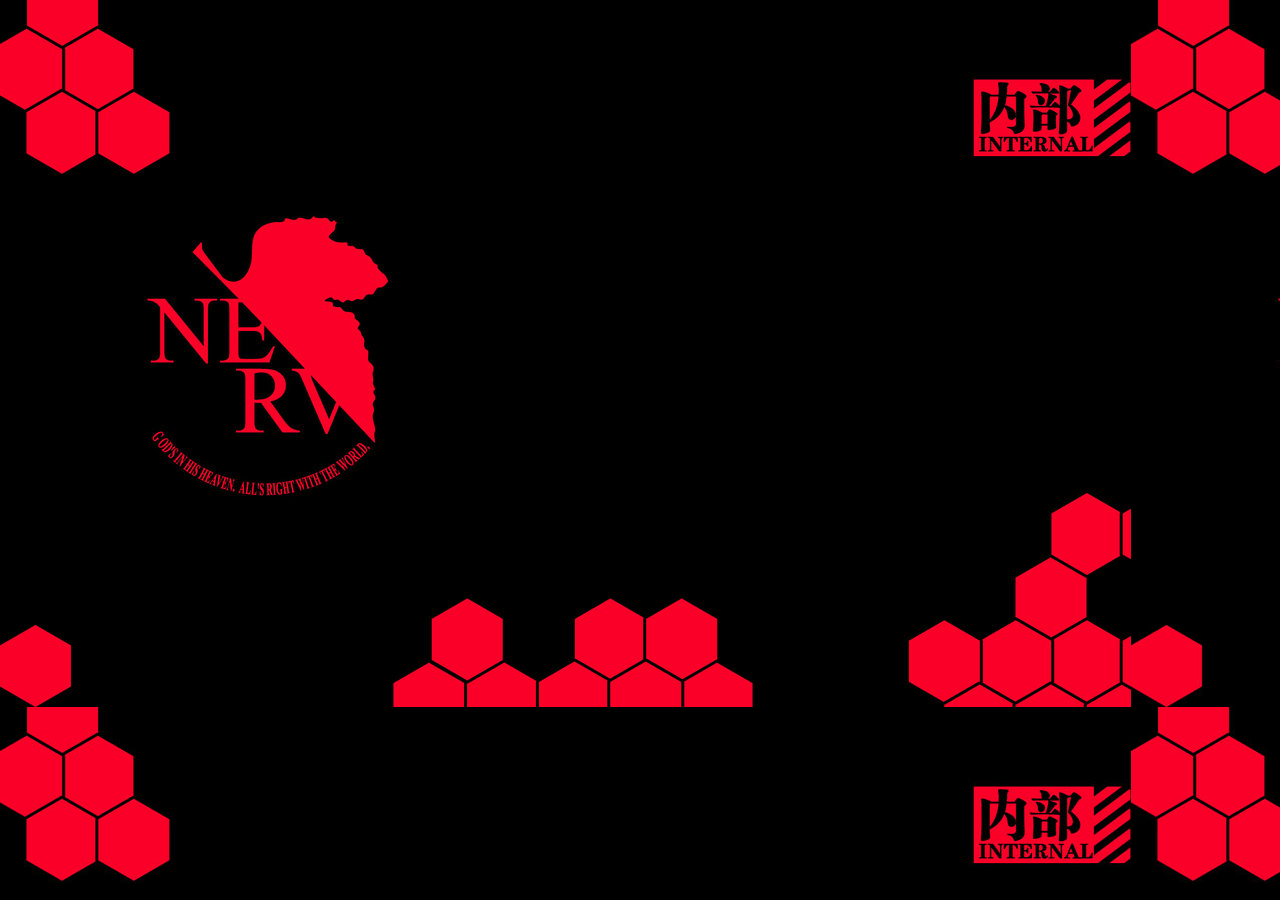
<file: index.html>
<!DOCTYPE html>
<html lang="en">
<head>
    <link rel = "stylesheet" href="WelcomePage.css">
    <link rel="stylesheet" href="https://cdnjs.cloudflare.com/ajax/libs/font-awesome/6.0.0-beta3/css/all.min.css">
    <meta charset="UTF-8">
    <meta name="viewport" content="width=device-width, initial-scale=1.0">
    <title>Welcome || Julius Emmanuel B. Ramos</title>
</head>
<body>
    <div class="container">
        <img src="je.jpg" alt="Profile Image" class="profile-image">
        <p class="connect-text">CONNECT WITH ME</p>
        <div class="social-icons">
            <div class="social-icons">
                <a href="https://www.instagram.com/yoshimun3" target="_blank"><i class="fab fa-instagram fa-2x"></i></a>
                <a href="https://www.facebook.com/jeyieeeeee"  target="_blank"><i class="fab fa-facebook fa-2x"></i></a>
                <a href="https://twitter.com/y0shimuneeeeee"  target="_blank"><i class="fab fa-twitter fa-2x"></i></a>
                <a href="mailto:jeramos1114@gmail.com"  target="_blank"><i class="fas fa-envelope fa-2x"></i></a>
                <a href="https://www.linkedin.com/in/julius-emmanuel-ramos-190b86302/"  target="_blank"><i class="fab fa-linkedin fa-2x"></i></a>
            </div>
        </div>
        <h1>JULIUS EMMANUEL B. RAMOS</h1>
        <h2>COMPUTER SCIENCE STUDENT</h2>
        <a href="LandingPage.html" class="button">LEARN MORE</a>
    </div>
</body>
</html>
</file>
<file: WelcomePage.css>
@font-face {
    font-family: myFont;
    src: url(eva.otf);
    }
    body {
        font-family: myFont;
        font-stretch: condensed;
        margin: 0;
        padding: 0;
        background-color: rgba(0, 0, 0, 0.5);
        background-image: url(Nerv\ Os\ Logon\ By\ Momo100100.jpg);
        color: #fff; /* Set text color to white */
    }
    .container {
        display: flex;
        flex-direction: column;
        justify-content: center;
        align-items: center;
        min-height: 100vh; 
        opacity: 0; 
        animation: fadeUpText 1s ease-in-out forwards;
    }
     
    @keyframes fadeIn {
        from {
            opacity: 0; 
        }
        to {
            opacity: 1; 
        }
    }

    .profile-image {
        width: 200px; /* Adjust the width of the image */
        height: auto; /* Maintain aspect ratio */
        margin-bottom: 20px; /* Add margin bottom for spacing */
        border-radius: 10px; /* Add rounded corners to the image */
        opacity: 0; /* Initially set opacity to 0 */
        animation: fadeInImage 1s ease-in-out forwards; /* Apply fade-in animation */
    }

    @keyframes fadeInImage {
        from {
            opacity: 0; /* Start from opacity 0 */
        }
        to {
            opacity: 1; /* End at opacity 1 */
        }
    }

    .connect-text {
        opacity: 0; /* Initially set opacity to 0 */
        animation: fadeUpText 1s ease-in-out forwards; /* Apply fade-up animation */
    }

    @keyframes fadeUpText {
        from {
            opacity: 0; /* Start from opacity 0 */
            transform: translateY(20px); /* Move the text down */
        }
        to {
            opacity: 1; /* End at opacity 1 */
            transform: translateY(0); /* Move the text up to its original position */
        }
    }

    .social-icons {
        display: flex;
        justify-content: center;
        align-items: center;
        margin-bottom: 5px; /* Add margin bottom for spacing */
        
    }
    .social-icon {
        margin: 0 10px; /* Adjust margin for spacing between icons */
        animation: fadeUpText 1s ease-in-out forwards;
        
    }
    .social-icons a {
        margin-right: 20px; /* Adjust the value as per your spacing preference */
        animation: fadeUpText 1s ease-in-out forwards;
        transition: transform 0.3s ease;
        
        
    }
    .social-icons a i {
        color: white; /* Set the color to red */
        transition: transform 0.3s ease;
        
    }
    .social-icons a:hover i {
         transform: scale(1.2); /* Increase icon size on hover */
    }
    p{
        font-weight: bold;
    }
    h1 {
        font-family: myFont;
        font-stretch: condensed;
        color: white; /* Set the color to red */
        font-size: 60px;
        margin-bottom: 15px;
        animation: fadeUpText 1s ease-in-out forwards;
    }
    h2 {
        color: white; /* Set the color to red */
        font-family: myFont;
        font-stretch: condensed;
        font-size: 24px;
        margin-bottom: 30px; /* Adjusted margin bottom for spacing */
        animation: fadeUpText 1s ease-in-out forwards;
    }
    .button {
        box-shadow: 4px 4px 10px 2px #ff0000; /* Set box-shadow color to red */
        background-color: black; /* Set background color to red */
        color: #ff0000; /* Set text color to white */
        padding: 10px 20px;
        text-decoration: none;
        border-radius: 10px; /* Adjust the border-radius to round the corners */
        transition: transform 0.3s ease;
        font-weight: no;
    }

    .button:hover {
        transform: scale(1.2);
    }
    .profile-image
    {
        box-shadow: 4px 4px 10px 2px #ff0000; /* Set box-shadow color to red */
    }
    @media only screen and (max-width: 480px) {
    h1 {
        font-size: 30px; /* Further decrease heading font size */
    }
    .button {
        padding: 8px 16px; /* Adjust button padding */
    }
    }
</file>
